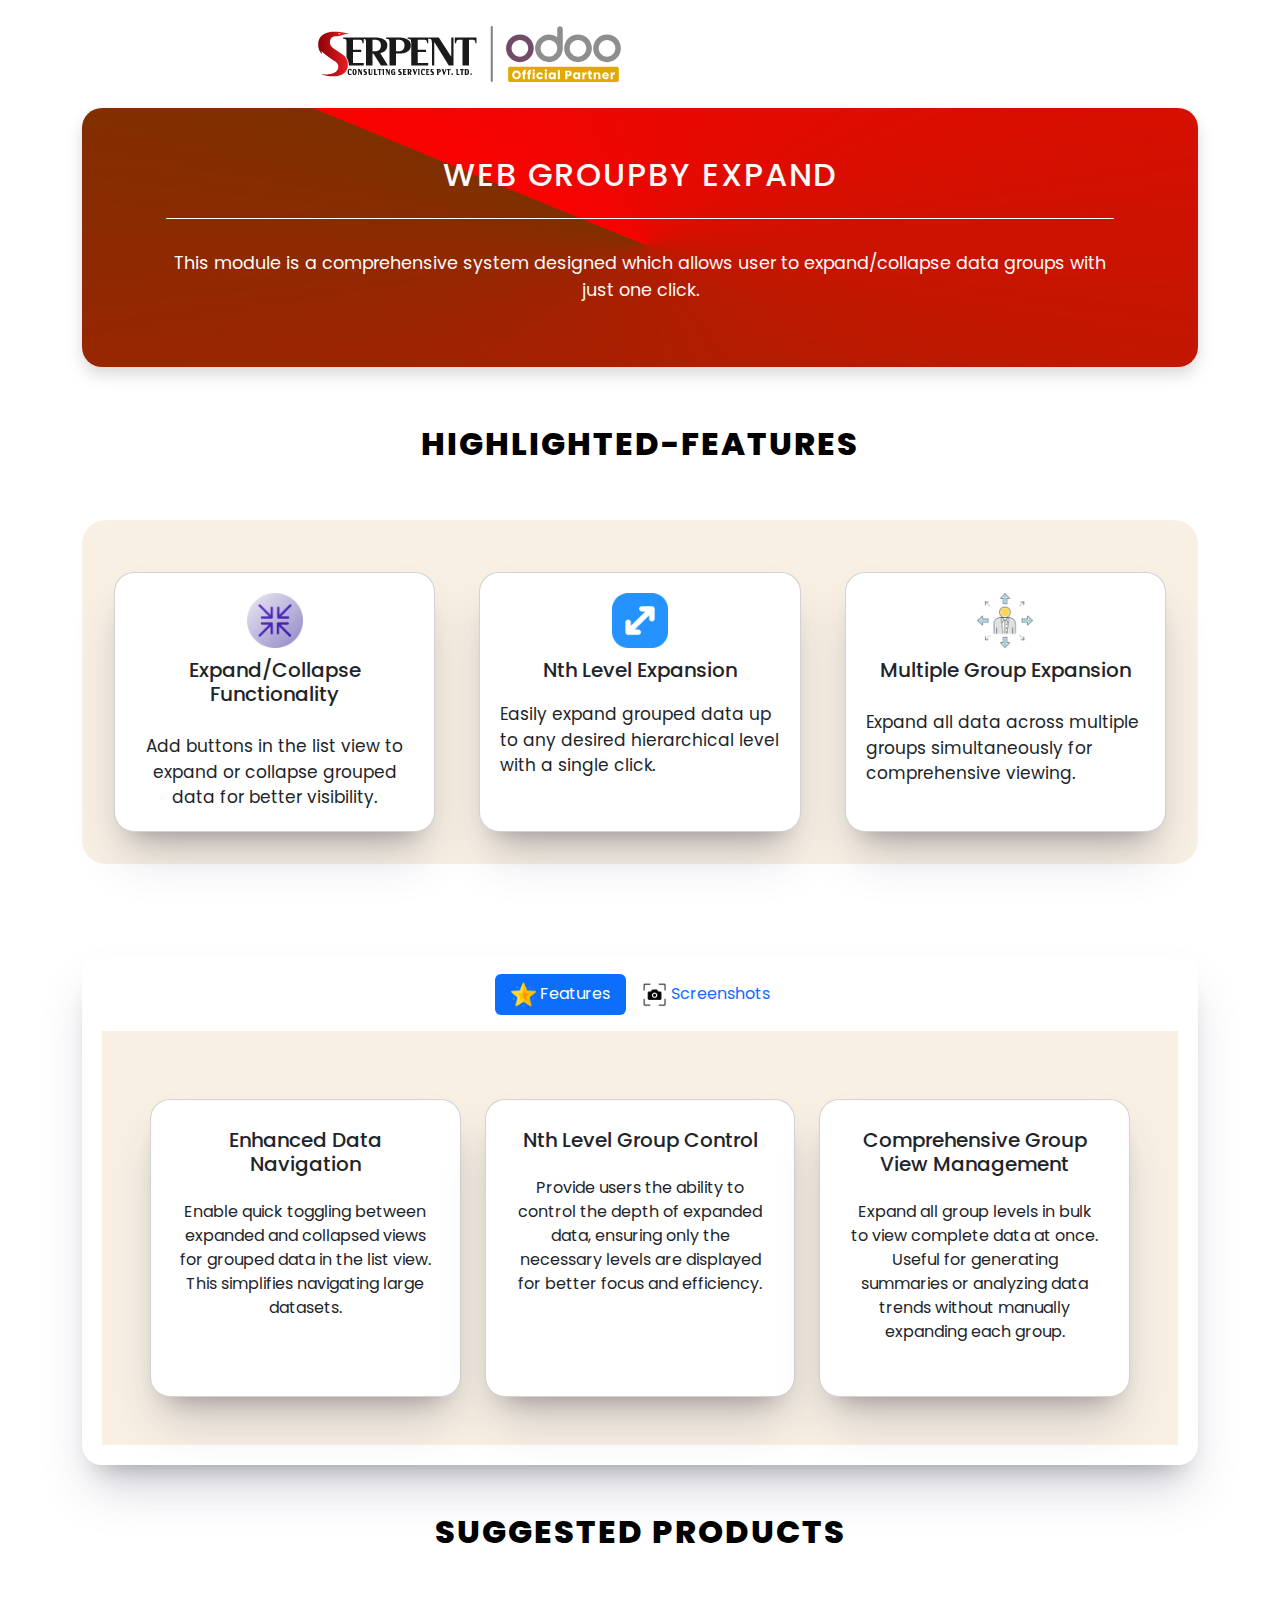
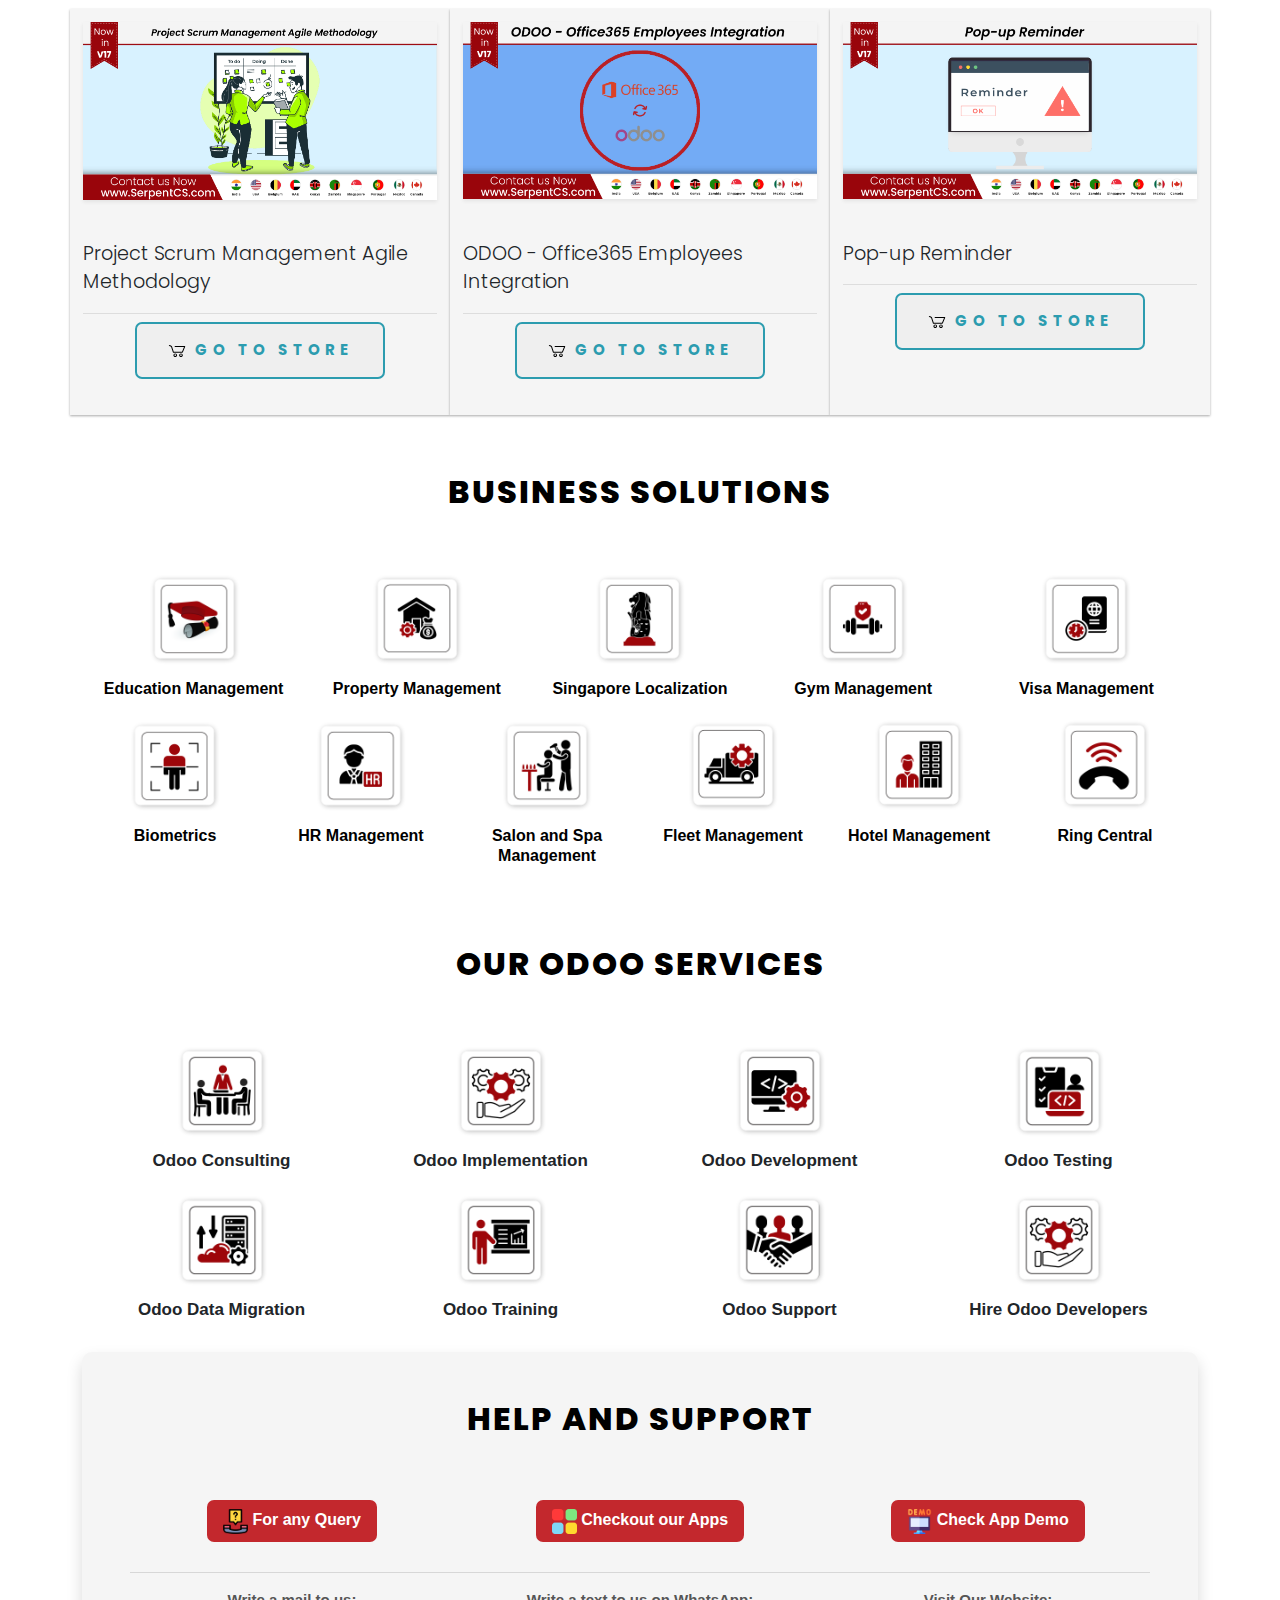
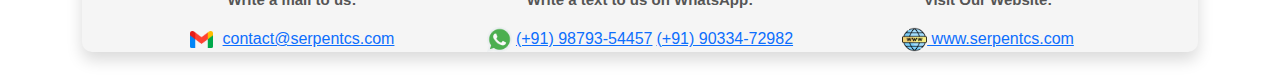
<file: web_groupby_expand/static/description/index.html>
<!DOCTYPE html>
<html lang="en">
<head>
    <meta charset="UTF-8">
    <meta name="viewport" content="width=device-width, initial-scale=1.0">
    <title>Web Groupby Expand</title>

    <link rel="preconnect" href="https://fonts.googleapis.com">
    <link rel="preconnect" href="https://fonts.gstatic.com" crossorigin>
    <link
        href="https://fonts.googleapis.com/css?family=Poppins:100,100i,200,200i,300,300i,400,400i,500,500i,600,600i,700,700i,800,800i,900,900i&display=swap"
        rel="stylesheet">
    <link href="https://cdn.jsdelivr.net/npm/bootstrap@5.0.2/dist/css/bootstrap.min.css" rel="stylesheet">
    <link rel="stylesheet" href="https://cdnjs.cloudflare.com/ajax/libs/OwlCarousel2/2.3.4/assets/owl.carousel.min.css">
    <style>
        body {
            font-family: 'Poppins', sans-serif;
        }

        h1 {
            font-family: 'Poppins', sans-serif;
            font-weight: 900;
        }
    </style>
</head>

<body>
    <div class="container">
        <div class="row">
            <div class="col-md-12 col-lg-6 d-flex flex-wrap my-4 justify-content-end">
                <a href="https://www.serpentcs.com" target="_blank">
                    <img src="header-logo.png" alt="SerpentCS Logo" class="serpentcs-logo" />
                </a>
            </div>
        </div>
        <section class="oe_container">
            <div class="o_equal_col_sm position-relative overflow-hidden shadow"
                style="margin:0 auto;padding-bottom:0; border-radius:20px;">
                <img src="background.png" style="width: 100%;height: 100%;" alt="SerpentCS Logo"
                    class="position-absolute" />
                <div class="container p-5 position-relative"
                    style="display:block; margin:0 auto; text-align:center; color:#000;">
                    <div class="row">
                        <div class="col-12 d-flex flex-column align-items-center px-5 mt64 mb32">
                            <div class="text-center">
                                <h2
                                    style="letter-spacing:2px; font-weight:500; color:#fcf9f9; text-transform:uppercase;font-family: Poppins,Helvetica,sans-serif;">
									Web Groupby Expand
                                </h2>
                                <span class="o_gradient"
                                    style="width:100%; max-width:1000px; height:1px; background-color:#ffffff!important; display:inline-block; border-radius:2px;"></span>
                                <p
                                    style="font-weight:normal; color:#fcf9f9; font-size:1.1rem; margin-top:24px;font-family: Poppins,Helvetica,sans-serif;">
                                    This module is a comprehensive system designed which allows user to expand/collapse data groups with just one click.
                                </p>
                            </div>
                        </div>
                    </div>
                </div>
            </div>
        </section>

		<section class="mt16 mb32">
            <div style="margin-top: 10px;">
                <h2
                    style=" text-align:center; padding-top: 3rem; padding-bottom: 3rem; letter-spacing:2px;font-weight:800; color: black; text-transform:uppercase;font-family: Poppins,Helvetica,sans-serif;">
                    Highlighted-features
                </h2>
            </div>

			<div style="padding:2em; background-color:#F8F0E3; border-radius:24px;">
                <div class="row d-flex" style="display: flex; justify-content: space-between; gap: 20px;">
                    <div class="col col-lg-4 col-md-4 d-flex" style="flex: 1;">
                        <div class="card"
                            style="flex: 1; margin-top: 20px; border-radius: 20px;background: white;padding: 20px; box-shadow: rgba(50, 50, 93, 0.25) 0px 30px 50px -12px, rgba(0, 0, 0, 0.3) 0px 18px 26px -18px;">
                            <div class="text-center">
                                <img src="Collapse.png" style="width: 20%;" alt="Icon" />
                            </div>
							<h5 class="card-title" style="font-family: Poppins; text-align: center;margin-top:10px">Expand/Collapse Functionality</h5>
                            <div>
                                <p class="card-text" style="font-size: 17px; font-family: Poppins; text-align: center;margin-top:20px">
                                    Add buttons in the list view to expand or collapse grouped data for better visibility.
								</p>
                            </div>
                        </div>
                    </div>

                    <div class="col col-lg-4 col-md-4 d-flex" style="flex: 1;">
                        <div class="card"
                            style="flex: 1; margin-top: 20px; border-radius: 20px;background: white;padding: 20px; box-shadow: rgba(50, 50, 93, 0.25) 0px 30px 50px -12px, rgba(0, 0, 0, 0.3) 0px 18px 26px -18px;">
                            <div class="text-center">
                                <img src="expand.png" style="width: 20%;" alt="Icon" />
                            </div>
                            <div>
							<h5 class="card-title" style="font-family: Poppins; text-align: center;margin-top:10px">Nth Level Expansion</h5>
                                <p class="card-text" style="font-size: 17px;margin-top:20px"> Easily expand grouped data up to any desired hierarchical level with a single click.</p>
                            </div>
                        </div>
                    </div>

                    <div class="col col-lg-4 col-md-4 d-flex" style="flex: 1;">
                        <div class="card"
                            style="flex: 1; margin-top: 20px; border-radius: 20px;background: white;padding: 20px; box-shadow: rgba(50, 50, 93, 0.25) 0px 30px 50px -12px, rgba(0, 0, 0, 0.3) 0px 18px 26px -18px;">
                            <div class="text-center">
                                <img src="expansion.png" style="width: 20%;" alt="Icon" />
                            </div>
							<h5 class="card-title" style="font-family: Poppins; text-align: center;margin-top:10px">Multiple Group Expansion
                            </h5>
                            <div>
                                <p class="card-text" style="font-size: 17px;margin-top:20px">Expand all data across multiple groups simultaneously for comprehensive viewing.</p>
                            </div>
                        </div>
                    </div>
                </div>
            </div>
        </section>

		<section style="margin-top: 10vh;">
            <div class="text-center"
                style="border-radius: 20px;background: white;padding: 20px;  box-shadow: rgba(50, 50, 93, 0.25) 0px 30px 50px -12px , rgba(0, 0, 0, 0.3) 0px 18px 26px -18px ;">
                <div class="d-inline-block">
                    <ul class="nav nav-pills mb-3" id="pills-tab" role="tablist">
                        <li class="nav-item" role="presentation">
                            <a class="nav-link active" id="pills-home-tab" data-bs-toggle="pill"
                                data-bs-target="#features" type="button" role="tab" aria-controls="pills-home"
                                aria-selected="true">
                                <img src="images/feature.png" alt="Odoo Customization" width="25" height="25">
                                Features</a>
                        </li>
                        <li class="nav-item" role="presentation">
                            <a class="nav-link" id="pills-profile-tab" data-bs-toggle="pill" data-bs-target="#ss"
                                type="button" role="tab" aria-controls="pills-profile" aria-selected="false">
                                <img src="images/capture.png" alt="Odoo Customization" width="25" height="25">
                                Screenshots
                            </a>
                        </li>
                    </ul>
                </div>
                <div class="tab-content p-md-5 p-2 py-3" id="myTabContent" style="background-color:#F8F0E3;;">
                    <div aria-labelledby="overview-tab" class="tab-pane fade show active" id="features" role="tabpanel">
                        <section class="mt32">
                            <div class="row">
                                <div class="col col-lg-4 col-md-4 d-flex" style="flex: 1;">
                                    <div class="card"
                                        style="flex: 1; margin-top: 20px; border-radius: 20px;background: white;padding: 20px; box-shadow: rgba(50, 50, 93, 0.25) 0px 30px 50px -12px, rgba(0, 0, 0, 0.3) 0px 18px 26px -18px;">
                                        <div class="p-2">
                                            <h5 class="card-title" style="font-family: Poppins; text-align: center;">
                                                Enhanced Data Navigation</h5>
                                        </div>
                                        <div class="p-2">
                                            <p class="card-text mb-4">Enable quick toggling between expanded and collapsed views for grouped data in the list view. This simplifies navigating large datasets.</p>
                                        </div>
                                    </div>
                                </div>
                                <div class="col col-lg-4 col-md-4 d-flex" style="flex: 1;">
                                    <div class="card"
                                        style="flex: 1; margin-top: 20px; border-radius: 20px;background: white;padding: 20px; box-shadow: rgba(50, 50, 93, 0.25) 0px 30px 50px -12px, rgba(0, 0, 0, 0.3) 0px 18px 26px -18px;">
                                        <div class="p-2">
                                            <h5 class="card-title" style="font-family: Poppins; text-align: center;">
                                                Nth Level Group Control</h5>
                                        </div>
                                        <div class="p-2">
                                            <p class="card-text mb-4">
                                                Provide users the ability to control the depth of expanded data, ensuring only the necessary levels are displayed for better focus and efficiency.</p>
                                        </div>
                                    </div>
                                </div>
                                <div class="col col-lg-4 col-md-4 d-flex" style="flex: 1;">
                                    <div class="card"
                                        style="flex: 1; margin-top: 20px; border-radius: 20px;background: white;padding: 20px; box-shadow: rgba(50, 50, 93, 0.25) 0px 30px 50px -12px, rgba(0, 0, 0, 0.3) 0px 18px 26px -18px;">
                                        <div class="p-2">
                                            <h5 class="card-title" style="font-family: Poppins; text-align: center;">
												Comprehensive Group View Management</h5>
                                        </div>
                                        <div class="p-2">
                                            <p class="card-text mb-4"> Expand all group levels in bulk to view complete data at once. Useful for generating summaries or analyzing data trends without manually expanding each group.</p>
                                        </div>
                                    </div>
                                </div>
                            </div>
                        </section>
                    </div>
                    <div aria-labelledby="feature-tab" class="tab-pane fade show py-1" id="ss" role="tabpanel"
                        style="background-color: azure;">
                        <div class="container shadow-sm px-4">
                            <!-- Carousel Item 1 -->
                            <section class="oe_container my-4">
                                <div class="panel panel-primary">
                                    <div class="panel-body p-3">
                                        <img src="expand1.png" style="width:100%"
                                            class="img-responsive border">
                                    </div>
                                    <div style="font-family:'Montserrat', sans-serif;font-weight:normal;font-size:18px;color:#091E42; margin-top:16px; text-align: start;">
                                        <ul>
                                            <li> Click on Expand button, it will expand all single group data on a list view.
                                            </li>
                                        </ul>
                                    </div>
                                </div>
                            </section>
                            <!-- Carousel Item 2 -->
                            <section class="oe_container my-4">
                                <div class="panel panel-primary">
                                    <div class="panel-body p-3">
                                        <img src="Expand2.png" style="width:100%"
                                            class="img-responsive border">
                                    </div>
                                    <div style="font-family:'Montserrat', sans-serif;font-weight:normal;font-size:18px;color:#091E42; margin-top:16px; text-align: start;">
                                        <ul>
                                            <li>
												It will expand all multiple group's data on a list view.
                                            </li>
                                        </ul>
                                    </div>
                                </div>
                            </section>
                            <!-- Carousel Item 3 -->
                            <section class="oe_container my-4">
                                <div class="panel panel-primary">
                                    <div class="panel-body p-3">
                                        <img src="expand3.png" style="width:100%"
                                            class="img-responsive border">
                                    </div>
                                    <div style="font-family:'Montserrat', sans-serif;font-weight:normal;font-size:18px;color:#091E42; margin-top:16px; text-align: start;">
                                    </div>
                                </div>
                            </section>
                        </div>
                    </div>
                </div>
            </div>
        </section>

		<section class="oe_container">
            <div class="content">
                <div style="margin-top: 10px;">
                    <h2
                        style=" text-align:center; margin:3rem;letter-spacing:2px;font-weight:800; color:#000000; text-transform:uppercase;font-family: Poppins,Helvetica,sans-serif;">
                        Suggested Products
                    </h2>
                </div>
                <div class="row">
                    <div class="col col-lg-4 col-md-4" style="
                        padding: .8em;
                        background: #f5f5f5;
                        position: relative;
                        margin-top: 10px;
                        margin-bottom: 10px;
                        overflow: visible;
                        box-shadow: 0 1px 3px rgba(0,0,0,0.12), 0 1px 2px rgba(0,0,0,0.24);">
                        <div class="card-img"
                            style=" background-color: #ffcaa6;height: 40%;width: 100%;border-radius: .5rem;">
                            <img alt="" class="img img-fluid shadow-sm" style = "display:flex;justify-content:center;" src="images/Banner_project_scrum_agile.png">
                        </div>
                        <div class="card-info" style="padding-top: 10%;margin-top:30px">
                            <p class="text-title" style=" font-weight: 300;
                            font-size: 1.2em;
                            line-height: 1.5;">Project Scrum Management Agile Methodology</p>
                        </div>
                        <div class="go-to-store-button" style=" width: 100%;
                        text-align: center;
                        justify-content: space-between;
                        align-items: center;
                        padding-top: 10px;
                        border-top: 1px solid #ddd;">
                            <a href="https://apps.odoocdn.com/apps/modules/17.0/project_scrum_agile" target="_blank">
                                <button class="button" style="  padding: 1em 2em;
                            border: none;
                            border-radius: 5px;
                            font-weight: bold;
                            letter-spacing: 5px;
                            text-transform: uppercase;
                            cursor: pointer;
                            color: #2c9caf;
                            transition: all 1000ms;
                            font-size: 15px;
                            position: relative;
                            overflow: hidden;
                            outline: 2px solid #2c9caf;">
                                    <svg style="width: 20px;
                                        height: 20px;" class="svg-icon" viewBox="0 0 20 20">
                                        <path
                                            d="M17.72,5.011H8.026c-0.271,0-0.49,0.219-0.49,0.489c0,0.271,0.219,0.489,0.49,0.489h8.962l-1.979,4.773H6.763L4.935,5.343C4.926,5.316,4.897,5.309,4.884,5.286c-0.011-0.024,0-0.051-0.017-0.074C4.833,5.166,4.025,4.081,2.33,3.908C2.068,3.883,1.822,4.075,1.795,4.344C1.767,4.612,1.962,4.853,2.231,4.88c1.143,0.118,1.703,0.738,1.808,0.866l1.91,5.661c0.066,0.199,0.252,0.333,0.463,0.333h8.924c0.116,0,0.22-0.053,0.308-0.128c0.027-0.023,0.042-0.048,0.063-0.076c0.026-0.034,0.063-0.058,0.08-0.099l2.384-5.75c0.062-0.151,0.046-0.323-0.045-0.458C18.036,5.092,17.883,5.011,17.72,5.011z">
                                        </path>
                                        <path
                                            d="M8.251,12.386c-1.023,0-1.856,0.834-1.856,1.856s0.833,1.853,1.856,1.853c1.021,0,1.853-0.83,1.853-1.853S9.273,12.386,8.251,12.386z M8.251,15.116c-0.484,0-0.877-0.393-0.877-0.874c0-0.484,0.394-0.878,0.877-0.878c0.482,0,0.875,0.394,0.875,0.878C9.126,14.724,8.733,15.116,8.251,15.116z">
                                        </path>
                                        <path
                                            d="M13.972,12.386c-1.022,0-1.855,0.834-1.855,1.856s0.833,1.853,1.855,1.853s1.854-0.83,1.854-1.853S14.994,12.386,13.972,12.386z M13.972,15.116c-0.484,0-0.878-0.393-0.878-0.874c0-0.484,0.394-0.878,0.878-0.878c0.482,0,0.875,0.394,0.875,0.878C14.847,14.724,14.454,15.116,13.972,15.116z">
                                        </path>
                                    </svg>
                                    Go to store</button></a>
                        </div>
                    </div>
                    <div class="col col-lg-4 col-md-4" style="
                        padding: .8em;
                        background: #f5f5f5;
                        margin-top: 10px;
                        margin-bottom: 10px;
                        position: relative;
                        overflow: visible;
                        box-shadow: 0 1px 3px rgba(0,0,0,0.12), 0 1px 2px rgba(0,0,0,0.24);">
                        <div class="card-img"
                            style=" background-color: #ffcaa6;height: 40%;width: 100%;border-radius: .5rem;">
                            <img alt="" class="img img-fluid shadow-sm" src="images/Banner-ODOO - Office365 Employees Integration.png">
                        </div>
                        <div class="card-info" style="padding-top: 10%;margin-top:30px">
                            <p class="text-title" style=" font-weight: 300;
                        font-size: 1.2em;
                        line-height: 1.5;">ODOO - Office365 Employees Integration</p>
                        </div>
                        <div class="go-to-store-button" style=" width: 100%;
                            text-align: center;
                            justify-content: space-between;
                            align-items: center;
                            padding-top: 10px;
                            border-top: 1px solid #ddd;">
                            <a href="https://apps.odoocdn.com/apps/modules/17.0/odoo_office365_employees" target="_blank">
                                <button class="button" style="  padding: 1em 2em;
                                border: none;
                                border-radius: 5px;
                                font-weight: bold;
                                letter-spacing: 5px;
                                text-transform: uppercase;
                                cursor: pointer;
                                color: #2c9caf;
                                transition: all 1000ms;
                                font-size: 15px;
                                position: relative;
                                overflow: hidden;
                                outline: 2px solid #2c9caf;">
                                    <svg style="width: 20px;
                                        height: 20px;" class="svg-icon" viewBox="0 0 20 20">
                                        <path
                                            d="M17.72,5.011H8.026c-0.271,0-0.49,0.219-0.49,0.489c0,0.271,0.219,0.489,0.49,0.489h8.962l-1.979,4.773H6.763L4.935,5.343C4.926,5.316,4.897,5.309,4.884,5.286c-0.011-0.024,0-0.051-0.017-0.074C4.833,5.166,4.025,4.081,2.33,3.908C2.068,3.883,1.822,4.075,1.795,4.344C1.767,4.612,1.962,4.853,2.231,4.88c1.143,0.118,1.703,0.738,1.808,0.866l1.91,5.661c0.066,0.199,0.252,0.333,0.463,0.333h8.924c0.116,0,0.22-0.053,0.308-0.128c0.027-0.023,0.042-0.048,0.063-0.076c0.026-0.034,0.063-0.058,0.08-0.099l2.384-5.75c0.062-0.151,0.046-0.323-0.045-0.458C18.036,5.092,17.883,5.011,17.72,5.011z">
                                        </path>
                                        <path
                                            d="M8.251,12.386c-1.023,0-1.856,0.834-1.856,1.856s0.833,1.853,1.856,1.853c1.021,0,1.853-0.83,1.853-1.853S9.273,12.386,8.251,12.386z M8.251,15.116c-0.484,0-0.877-0.393-0.877-0.874c0-0.484,0.394-0.878,0.877-0.878c0.482,0,0.875,0.394,0.875,0.878C9.126,14.724,8.733,15.116,8.251,15.116z">
                                        </path>
                                        <path
                                            d="M13.972,12.386c-1.022,0-1.855,0.834-1.855,1.856s0.833,1.853,1.855,1.853s1.854-0.83,1.854-1.853S14.994,12.386,13.972,12.386z M13.972,15.116c-0.484,0-0.878-0.393-0.878-0.874c0-0.484,0.394-0.878,0.878-0.878c0.482,0,0.875,0.394,0.875,0.878C14.847,14.724,14.454,15.116,13.972,15.116z">
                                        </path>
                                    </svg>
                                    Go to store</button></a>
                        </div>
                    </div>
                    <div class="col col-lg-4 col-md-4" style="
                        padding: .8em;
                        margin-top: 10px;
                        margin-bottom: 10px;
                        background: #f5f5f5;
                        position: relative;
                        overflow: visible;
                        box-shadow: 0 1px 3px rgba(0,0,0,0.12), 0 1px 2px rgba(0,0,0,0.24);">
                        <div class="card-img"
                            style=" background-color: #ffcaa6;height: 40%;width: 100%;border-radius: .5rem;">
                            <img alt="" class="img img-fluid shadow-sm"
                                src="images/Banner-Pop-up Reminder-V17.png">
                        </div>
                        <div class="card-info" style="padding-top: 10%;margin-top:30px">
                            <p class="text-title" style=" font-weight: 300;
                        font-size: 1.2em;
                        line-height: 1.5;">Pop-up Reminder</p>
                        </div>
                        <div class="go-to-store-button" style=" width: 100%;
                        text-align: center;
                        justify-content: space-between;
                        align-items: center;
                        padding-top: 10px;
                        border-top: 1px solid #ddd;">
                            <a href="https://apps.odoocdn.com/apps/modules/17.0/popup_reminder" target="_blank">
                                <button class="button" style="  padding: 1em 2em;
                            border: none;
                            border-radius: 5px;
                            font-weight: bold;
                            letter-spacing: 5px;
                            text-transform: uppercase;
                            cursor: pointer;
                            color: #2c9caf;
                            transition: all 1000ms;
                            font-size: 15px;
                            position: relative;
                            overflow: hidden;
                            outline: 2px solid #2c9caf;">
                                    <svg style="width: 20px;
                                        height: 20px;" class="svg-icon" viewBox="0 0 20 20">
                                        <path
                                            d="M17.72,5.011H8.026c-0.271,0-0.49,0.219-0.49,0.489c0,0.271,0.219,0.489,0.49,0.489h8.962l-1.979,4.773H6.763L4.935,5.343C4.926,5.316,4.897,5.309,4.884,5.286c-0.011-0.024,0-0.051-0.017-0.074C4.833,5.166,4.025,4.081,2.33,3.908C2.068,3.883,1.822,4.075,1.795,4.344C1.767,4.612,1.962,4.853,2.231,4.88c1.143,0.118,1.703,0.738,1.808,0.866l1.91,5.661c0.066,0.199,0.252,0.333,0.463,0.333h8.924c0.116,0,0.22-0.053,0.308-0.128c0.027-0.023,0.042-0.048,0.063-0.076c0.026-0.034,0.063-0.058,0.08-0.099l2.384-5.75c0.062-0.151,0.046-0.323-0.045-0.458C18.036,5.092,17.883,5.011,17.72,5.011z">
                                        </path>
                                        <path
                                            d="M8.251,12.386c-1.023,0-1.856,0.834-1.856,1.856s0.833,1.853,1.856,1.853c1.021,0,1.853-0.83,1.853-1.853S9.273,12.386,8.251,12.386z M8.251,15.116c-0.484,0-0.877-0.393-0.877-0.874c0-0.484,0.394-0.878,0.877-0.878c0.482,0,0.875,0.394,0.875,0.878C9.126,14.724,8.733,15.116,8.251,15.116z">
                                        </path>
                                        <path
                                            d="M13.972,12.386c-1.022,0-1.855,0.834-1.855,1.856s0.833,1.853,1.855,1.853s1.854-0.83,1.854-1.853S14.994,12.386,13.972,12.386z M13.972,15.116c-0.484,0-0.878-0.393-0.878-0.874c0-0.484,0.394-0.878,0.878-0.878c0.482,0,0.875,0.394,0.875,0.878C14.847,14.724,14.454,15.116,13.972,15.116z">
                                        </path>
                                    </svg>
                                    Go to store</button></a>
                        </div>
                    </div>
                </div>
            </div>
        </section>
        <section class="oe_container mt32 mb-4">
            <div class="row o_equal_col_sm position-relative overflow-hidden" style="margin:0 auto;padding-bottom:0;">
                <div class="container position-relative" style="display:block;margin:0 auto;text-align:center;">
                    <div style="margin-top: 10px;">
                        <h2
                            style=" text-align:center; margin:3rem;letter-spacing:2px;font-weight:800; color:#000000; text-transform:uppercase;font-family: Poppins,Helvetica,sans-serif;">
                            Business Solutions
                        </h2>
                    </div>
                    <div class="col-12 mb32">
                        <div class="position-relative">
                            <div class="row">
                                <div class="col mb16">
                                    <div class="text-center pt16 pb16">
                                        <a href="https://apps.odoo.com/apps/modules/16.0/eduerp_base/" target="_blank"
                                            style="font-family:'Montserrat', sans-serif;text-decoration: none;">
                                            <img src="icons/1.-Education-managment.png" alt="Education" width="120"
                                                height="120" />
                                            <h3 class="mt16"
                                                style="color:black;font-weight: bold;font-size:16px;font-family:'Montserrat', sans-serif">
                                                Education Management
                                            </h3>
                                        </a>
                                    </div>
                                </div>
                                <div class="col mb16">
                                    <div class="text-center pt16 pb16">
                                        <a href="https://apps.odoo.com/apps/modules/17.0/property/" target="_blank"
                                            style="font-family:'Montserrat', sans-serif;text-decoration: none;">
                                            <img src="icons/2.-3D-property-managment.png" alt="Property" width="120"
                                                height="120" />
                                            <h3 class="mt16"
                                                style="color:black; font-weight:bold;font-size:16px;font-family:'Montserrat', sans-serif">
                                                Property Management
                                            </h3>
                                        </a>
                                    </div>
                                </div>
                                <div class="col mb16">
                                    <div class="text-center pt16 pb16">
                                        <a href="https://apps.odoo.com/apps/modules/browse?search=Singapore"
                                            target="_blank"
                                            style="font-family:'Montserrat', sans-serif;text-decoration: none;">
                                            <img src="icons/3.-3D-singapore-lacalization.png" alt="Singapore"
                                                width="120" height="120" />
                                            <h3 class="mt16"
                                                style="color:black; font-weight:bold;font-size:16px;font-family:'Montserrat', sans-serif">
                                                Singapore Localization
                                            </h3>
                                        </a>
                                    </div>
                                </div>
                                <div class="col mb16">
                                    <div class="text-center pt16 pb16">
                                        <a href="https://apps.odoo.com/apps/modules/17.0/gym_management_system/"
                                            target="_blank"
                                            style="font-family:'Montserrat', sans-serif;text-decoration: none;">
                                            <img src="icons/4.-3D-gym-managment.png" alt="Gym" width="120"
                                                height="120" />
                                            <h3 class="mt16"
                                                style="color:black; font-weight:bold;font-size:16px;font-family:'Montserrat', sans-serif">
                                                Gym Management
                                            </h3>
                                        </a>
                                    </div>
                                </div>
                                <div class="col mb16">
                                    <div class="text-center pt16 pb16">
                                        <a href="https://apps.odoo.com/apps/modules/16.0/servisa/" target="_blank"
                                            style="font-family:'Montserrat', sans-serif;text-decoration: none;">
                                            <img src="icons/5.-3D-visa-managment.png" alt="Visa" width="120"
                                                height="120" />
                                            <h3 class="mt16"
                                                style="color:black; font-weight:bold;font-size:16px;font-family:'Montserrat', sans-serif">
                                                Visa Management
                                            </h3>
                                        </a>
                                    </div>
                                </div>
                            </div>
                            <div class="row">
                                <div class="col mb16">
                                    <div class="text-center pt16 pb16">
                                        <a href="https://www.youtube.com/watch?v=eTETD5lma3w&t=97s" target="_blank"
                                            style="font-family:'Montserrat', sans-serif;text-decoration: none;">
                                            <img src="icons/6.-3D-Biometrics.png" alt="Biometrics" width="120"
                                                height="120" />
                                            <h3 class="mt16"
                                                style="color:black; font-weight:bold;font-size:16px;font-family:'Montserrat', sans-serif">
                                                Biometrics
                                            </h3>
                                        </a>
                                    </div>
                                </div>
                                <div class="col mb16">
                                    <div class="text-center pt16 pb16">
                                        <a href="https://apps.odoo.com/apps/modules/12.0/scs_hr_interview/"
                                            target="_blank"
                                            style="font-family:'Montserrat', sans-serif;text-decoration: none;">
                                            <img src="icons/7.-3D-hr-managment.png" alt="HR" width="120" height="120" />
                                            <h3 class="mt16"
                                                style="color:black; font-weight:bold;font-size:16px;font-family:'Montserrat', sans-serif">
                                                HR Management
                                            </h3>
                                        </a>
                                    </div>
                                </div>
                                <div class="col mb16">
                                    <div class="text-center pt16 pb16">
                                        <a href="https://apps.odoo.com/apps/modules/13.0/spa_salon_portal/"
                                            target="_blank"
                                            style="font-family:'Montserrat', sans-serif;text-decoration: none;">
                                            <img src="icons/8.-3D-salon-and-spa.png" alt="Spa Salon" width="120"
                                                height="120" />
                                            <h3 class="mt16"
                                                style="color:black; font-weight:bold;font-size:16px;font-family:'Montserrat', sans-serif">
                                                Salon and Spa Management
                                            </h3>
                                        </a>
                                    </div>
                                </div>
                                <div class="col mb16">
                                    <div class="text-center pt16 pb16">
                                        <a href="https://apps.odoo.com/apps/modules/16.0/fleet_operations/"
                                            target="_blank"
                                            style="font-family:'Montserrat', sans-serif;text-decoration: none;">
                                            <img src="icons/9.-Fleert-managment.png" alt="Fleet" width="120"
                                                height="120" />
                                            <h3 class="mt16"
                                                style="color:black; font-weight:bold;font-size:16px;font-family:'Montserrat', sans-serif">
                                                Fleet Management
                                            </h3>
                                        </a>
                                    </div>
                                </div>
                                <div class="col mb16">
                                    <div class="text-center pt16 pb16">
                                        <a href="https://apps.odoo.com/apps/modules/15.0/hotel/" target="_blank"
                                            style="font-family:'Montserrat', sans-serif;text-decoration: none;">
                                            <img src="icons/10.-hotel-managment.png" alt="Hotel" width="120"
                                                height="120" />
                                            <h3 class="mt16"
                                                style="color:black; font-weight:bold;font-size:16px;font-family:'Montserrat', sans-serif">
                                                Hotel Management
                                            </h3>
                                        </a>
                                    </div>
                                </div>
                                <div class="col mb16">
                                    <div class="text-center pt16 pb16">
                                        <a href="https://apps.odoo.com/apps/modules/17.0/ringcentral/" target="_blank"
                                            style="font-family:'Montserrat', sans-serif;text-decoration: none;">
                                            <img src="icons/11.-Ring-center.png" alt="Ring Central" width="120"
                                                height="120" />
                                            <h3 class="mt16"
                                                style="color:black; font-weight:bold;font-size:16px;font-family:'Montserrat', sans-serif">
                                                Ring Central
                                            </h3>
                                        </a>
                                    </div>
                                </div>
                            </div>
                        </div>
                    </div>
                </div>
            </div>
        </section>
        <section class="oe_container mt32 mb-4">
            <div class="row o_equal_col_sm position-relative overflow-hidden" style="margin:0 auto;padding-bottom:0;">
                <!-- <img src="div-bg.png" class="img position-absolute w-100 h-100 bg-none" /> -->
                <div class="container position-relative" style="display:block; margin:0 auto;">
                    <div class="mt32 mb32">
                        <div style="margin-top: 10px;">
                            <h2
                                style=" text-align:center; margin:3rem;letter-spacing:2px;font-weight:800; color:#000000; text-transform:uppercase;font-family: Poppins,Helvetica,sans-serif;">
                                Our Odoo Services
                            </h2>
                        </div>
                        <div class="col-12 mb32">
                            <div class="position-relative">
                                <div class="row">
                                    <div class="col mb16">
                                        <div class="text-center pt16 pb16">
                                            <img src="images/services/odoo_consulting.png" alt="Odoo Customization"
                                                width="120" height="120">
                                            <h3 class="mt16"
                                                style="font-weight:bold;font-size:17px;font-family:'Montserrat', sans-serif">
                                                Odoo Consulting
                                            </h3>
                                        </div>
                                    </div>
                                    <div class="col mb16">
                                        <div class="text-center pt16 pb16">
                                            <img src="images/services/odoo_implementation.png" alt="Odoo Customization"
                                                width="120" height="120">
                                            <h3 class="mt16"
                                                style="font-weight:bold;font-size:17px;font-family:'Montserrat', sans-serif">
                                                Odoo Implementation
                                            </h3>
                                        </div>
                                    </div>
                                    <div class="col mb16">
                                        <div class="text-center pt16 pb16">
                                            <img src="images/services/odoo_development.png" alt="Odoo Customization"
                                                width="120" height="120">
                                            <h3 class="mt16"
                                                style="font-weight:bold;font-size:17px;font-family:'Montserrat', sans-serif">
                                                Odoo Development
                                            </h3>
                                        </div>
                                    </div>
                                    <div class="col mb16">
                                        <div class="text-center pt16 pb16">
                                            <img src="images/services/odoo_testing.png" alt="Odoo Implementation"
                                                width="120" height="120">
                                            <h3 class="mt16"
                                                style="font-weight:bold;font-size:17px;font-family:'Montserrat', sans-serif">
                                                Odoo Testing
                                            </h3>
                                        </div>
                                    </div>
                                </div>
                                <div class="row">
                                    <div class="col mb16">
                                        <div class="text-center pt16 pb16">
                                            <img src="images/services/odoo_migration.png" alt="Odoo Integration"
                                                width="120" height="120">
                                            <h3 class="mt16"
                                                style="font-weight:bold;font-size:17px;font-family:'Montserrat', sans-serif">
                                                Odoo Data Migration
                                            </h3>
                                        </div>
                                    </div>
                                    <div class="col mb16">
                                        <div class="text-center pt16 pb16">
                                            <img src="images/services/odoo_training.png" alt="Odoo Support" width="120"
                                                height="120">
                                            <h3 class="mt16"
                                                style="font-weight:bold;font-size:17px;font-family:'Montserrat', sans-serif">
                                                Odoo Training
                                            </h3>
                                        </div>
                                    </div>
                                    <div class="col mb16">
                                        <div class="text-center pt16 pb16">
                                            <img src="images/services/odoo_support.png" alt="Odoo Support" width="120"
                                                height="120">
                                            <h3 class="mt16"
                                                style="font-weight:bold;font-size:17px;font-family:'Montserrat', sans-serif">
                                                Odoo Support
                                            </h3>
                                        </div>
                                    </div>
                                    <div class="col mb16">
                                        <div class="text-center pt16 pb16">
                                            <img src="images/services/odoo_implementation.png" alt="Hire Odoo Developer"
                                                width="120" height="120">
                                            <h3 class="mt16"
                                                style="font-weight:bold;font-size:17px;font-family:'Montserrat', sans-serif">
                                                Hire Odoo Developers
                                            </h3>
                                        </div>
                                    </div>
                                </div>
                            </div>
                        </div>
                    </div>
                </div>
            </div>
        </section>
        <section class="oe_container mt32 mb-4">
            <div class="row o_equal_col_sm position-relative overflow-hidden shadow"
                style="margin:0 auto;background-color:#F5F5F5;padding-bottom:0;border-radius:10px;">
                <div class="container position-relative" style="display:block;margin:0 auto;text-align:center;">
                    <div style="margin-top: 10px;">
                        <h2
                            style=" text-align:center; margin:3rem;letter-spacing:2px;font-weight:800; color:#000000; text-transform:uppercase;font-family: Poppins,Helvetica,sans-serif;">
                            Help And Support
                        </h2>
                    </div>
                    <div class="row">
                        <div class="col-lg-12 align-items-top d-inline-flex align-items-top px-5 mt32 mb32">
                            <div class="text-center" style="width:100%;">
                                <div class="row">
                                    <div class="col-md-4 mt16">
                                        <a class="s_figure_link"
                                            style="text-decoration: none; font-size:16px;font-weight:bold;padding:8px 16px;display:inline-block;background-color: #C3282D;color:#fff;border-radius:7px;margin:14px 0px;font-family:'Montserrat', sans-serif;"
                                            href="mailto:contact@serpentcs.com">
                                            <img src="images/contact_query.png" alt="Ask for Query" width="25"
                                                height="25">
                                            For any Query
                                        </a>
                                    </div>
                                    <div class="col-md-4 mt16 mt16">
                                        <a class="s_figure_link"
                                            style="text-decoration: none; font-size: 16px;font-weight:bold;padding:8px 16px;display:inline-block;
                                        background-color: #C3282D;color:#fff;border-radius:7px;margin:14px 0px;font-family:'Montserrat', sans-serif;"
                                            href="https://apps.odoo.com/apps/modules/browse?author=Serpent%20Consulting%20Services%20Pvt.%20Ltd."
                                            target="_blank">
                                            <img src="images/apps.png" alt="Apps" width="25" height="25">
                                            Checkout our Apps
                                        </a>
                                    </div>
                                    <div class="col-md-4 mt16 mt16">
                                        <a class="s_figure_link"
                                            style="text-decoration: none; font-size:16px;font-weight:bold;padding:8px 16px;display:inline-block;
                                       background-color: #C3282D;color:#fff;border-radius:7px;margin:14px 0px;font-family:'Montserrat', sans-serif;"
                                            href="https://www.youtube.com/channel/UCendM9esn5UiKhgHMO5IS9A/videos"
                                            target="_blank">
                                            <img src="images/demo.png" alt="Odoo Demo" width="25" height="25">
                                            Check App Demo
                                        </a>
                                    </div>
                                </div>

                                <div class="col-md-12" style="padding-left:0;">
                                    <hr style="border-color:gray;" />
                                </div>
                                <div class="row">
                                    <!-- Email Text -->
                                    <div class="col-md-4 mt8 mb8">
                                        <p
                                            style="color:#555;font-weight:bold;font-size:15px;font-family:'Montserrat', sans-serif;">
                                            Write a mail to us:</p>
                                        <a href="mailto:contact@serpentcs.com" class="font-weight-bold text-primary"
                                            style="font-size:16px;font-family:'Montserrat', sans-serif;"> <img
                                                style="margin-right:10px;" src="images/mail.png" alt="Apps" width="23"
                                                height="23">contact@serpentcs.com</a>
                                    </div>
                                    <!-- WhatsApp Number -->
                                    <div class="col-md-4 mt8 mb8">
                                        <p
                                            style="color: #555;font-weight:bold;font-size:15px;font-family:'Montserrat', sans-serif;">
                                            Write a text to us on WhatsApp:</p>
                                        <img src="images/whatsapp.png" alt="Apps" width="25" height="25">
                                        <a href="tel:919879354457" class="font-weight-bold text-primary"
                                            style="font-size:16px;font-family:'Montserrat', sans-serif;">(+91)
                                            98793-54457</a>
                                        <a href="tel:919033472982" class="font-weight-bold text-primary"
                                            style="font-size:16px;font-family:'Montserrat', sans-serif;">(+91)
                                            90334-72982</a>
                                    </div>
                                    <!-- Visit Website -->
                                    <div class="col-md-4 mt8 mb8">
                                        <p
                                            style="color: #555;font-weight:bold;font-size:15px;font-family:'Montserrat', sans-serif;">
                                            Visit Our Website:</p>
                                        <a href="https://www.serpentcs.com/" class="font-weight-bold text-primary"
                                            style="font-size:16px;font-family:'Montserrat', sans-serif;"><img
                                                src="images/serpent_website.png" alt="Apps" width="25" height="25">
                                            www.serpentcs.com</a>
                                    </div>
                                </div>
                            </div>
                        </div>
                    </div>
                </div>
            </div>
        </section>
    </div>
    <script src="https://cdn.jsdelivr.net/npm/bootstrap@5.0.2/dist/js/bootstrap.bundle.min.js"></script>
    <script src="https://cdnjs.cloudflare.com/ajax/libs/jquery/3.7.1/jquery.min.js"
        integrity="sha512-v2CJ7UaYy4JwqLDIrZUI/4hqeoQieOmAZNXBeQyjo21dadnwR+8ZaIJVT8EE2iyI61OV8e6M8PP2/4hpQINQ/g=="
        crossorigin="anonymous" referrerpolicy="no-referrer"></script>
    <script src="https://cdnjs.cloudflare.com/ajax/libs/OwlCarousel2/2.3.4/owl.carousel.min.js"></script>
</body>
</html>
</file>
